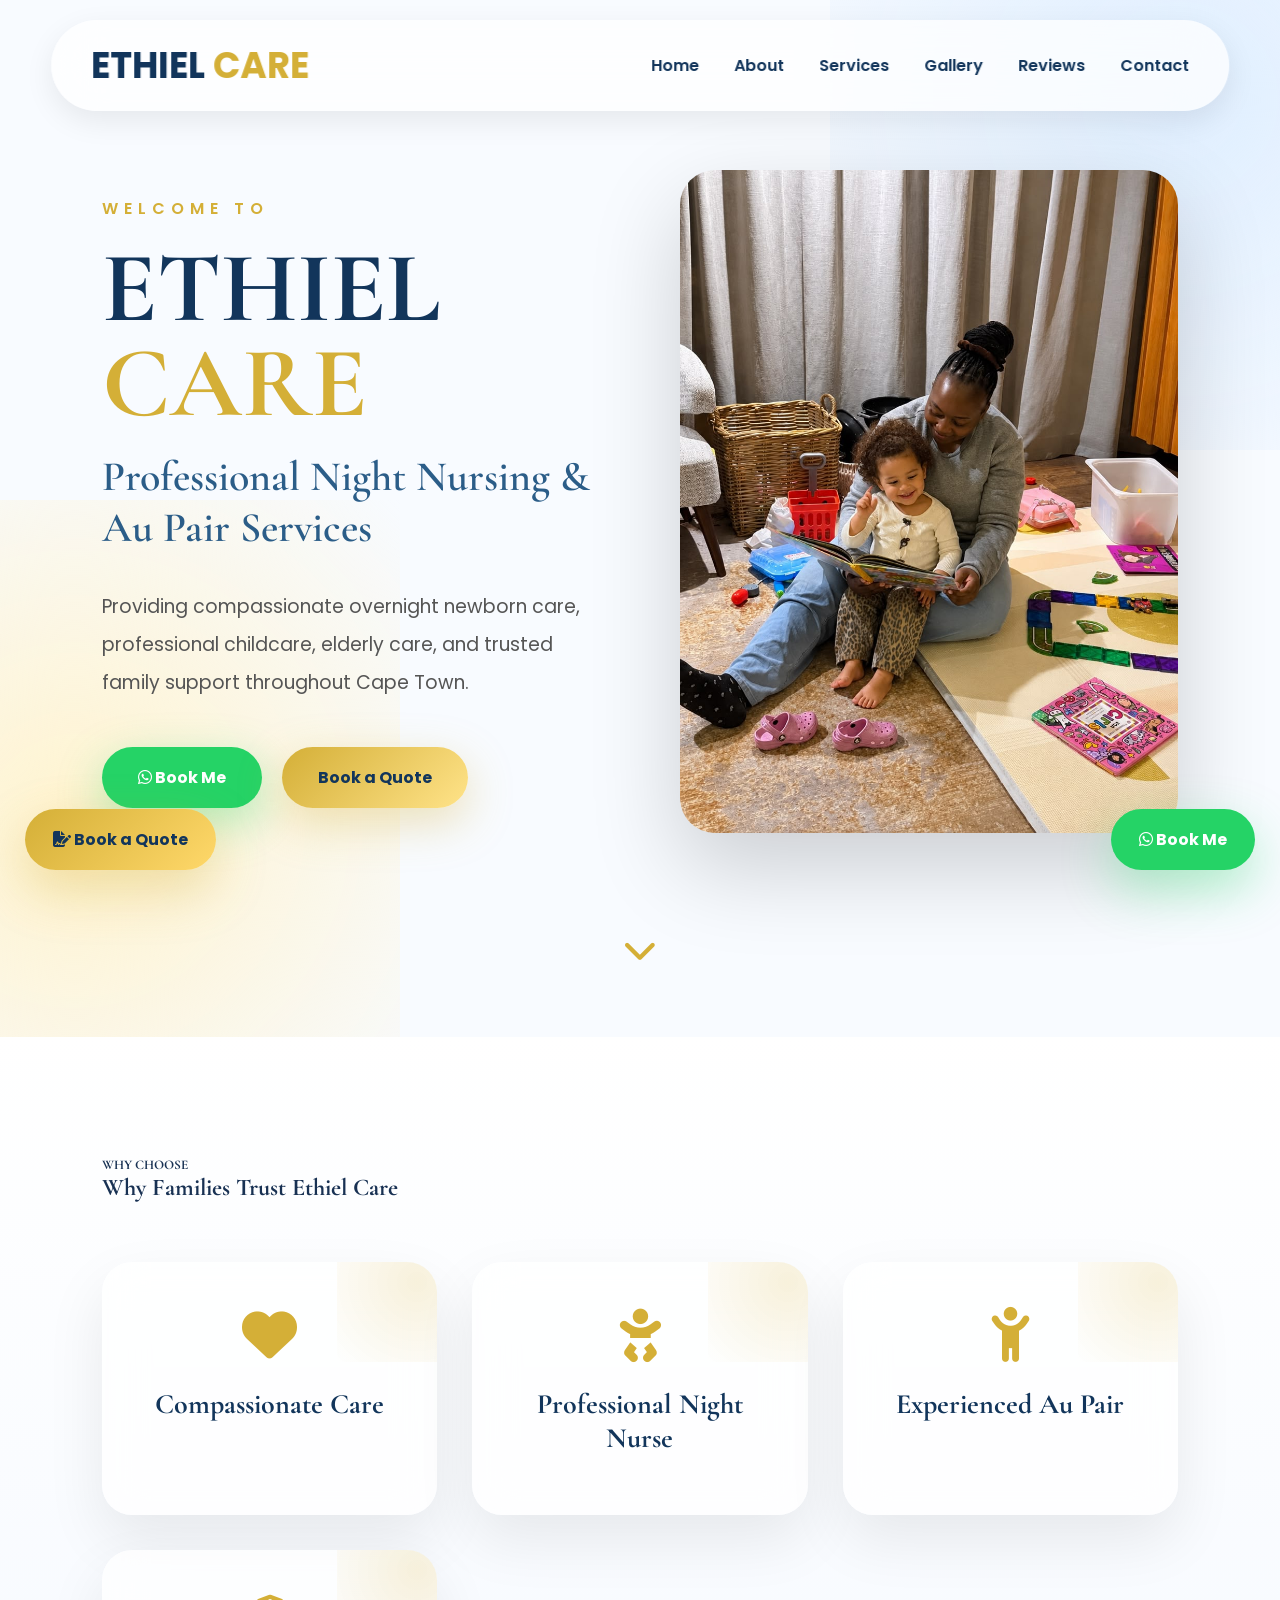
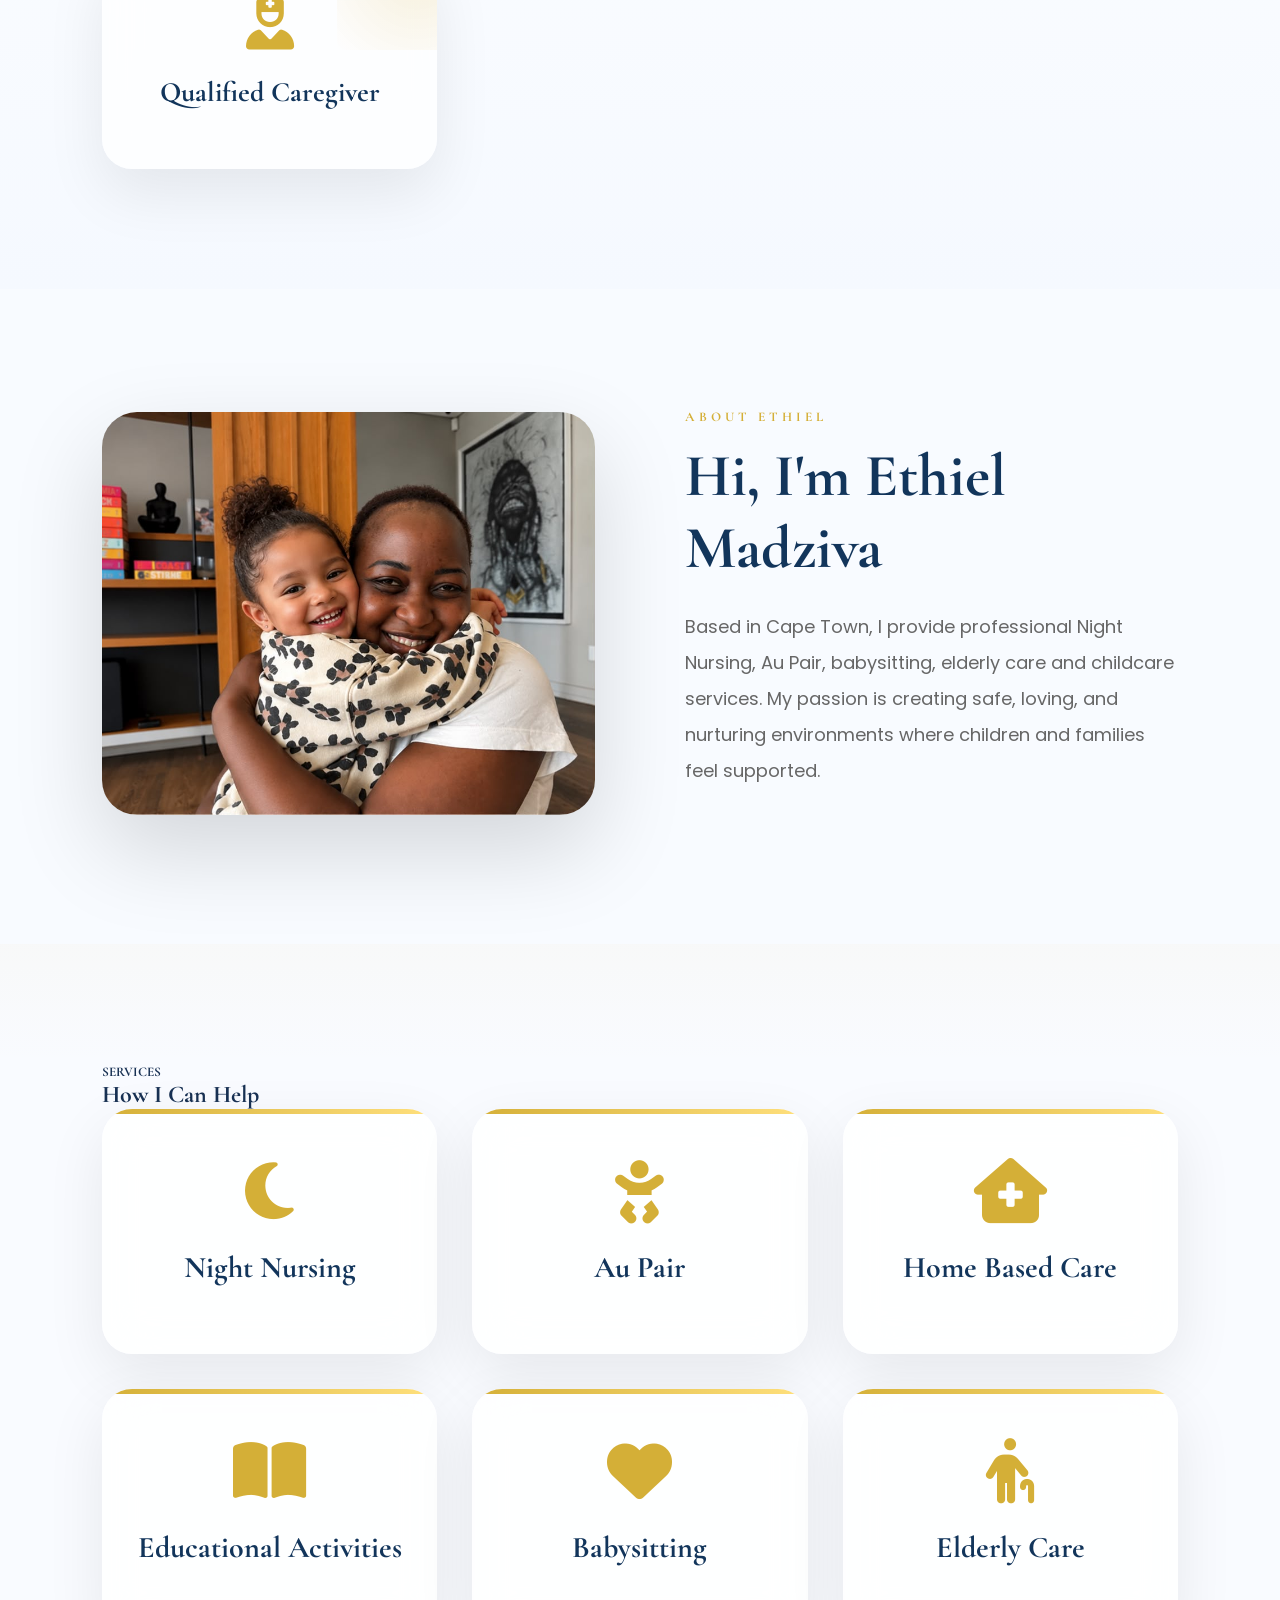
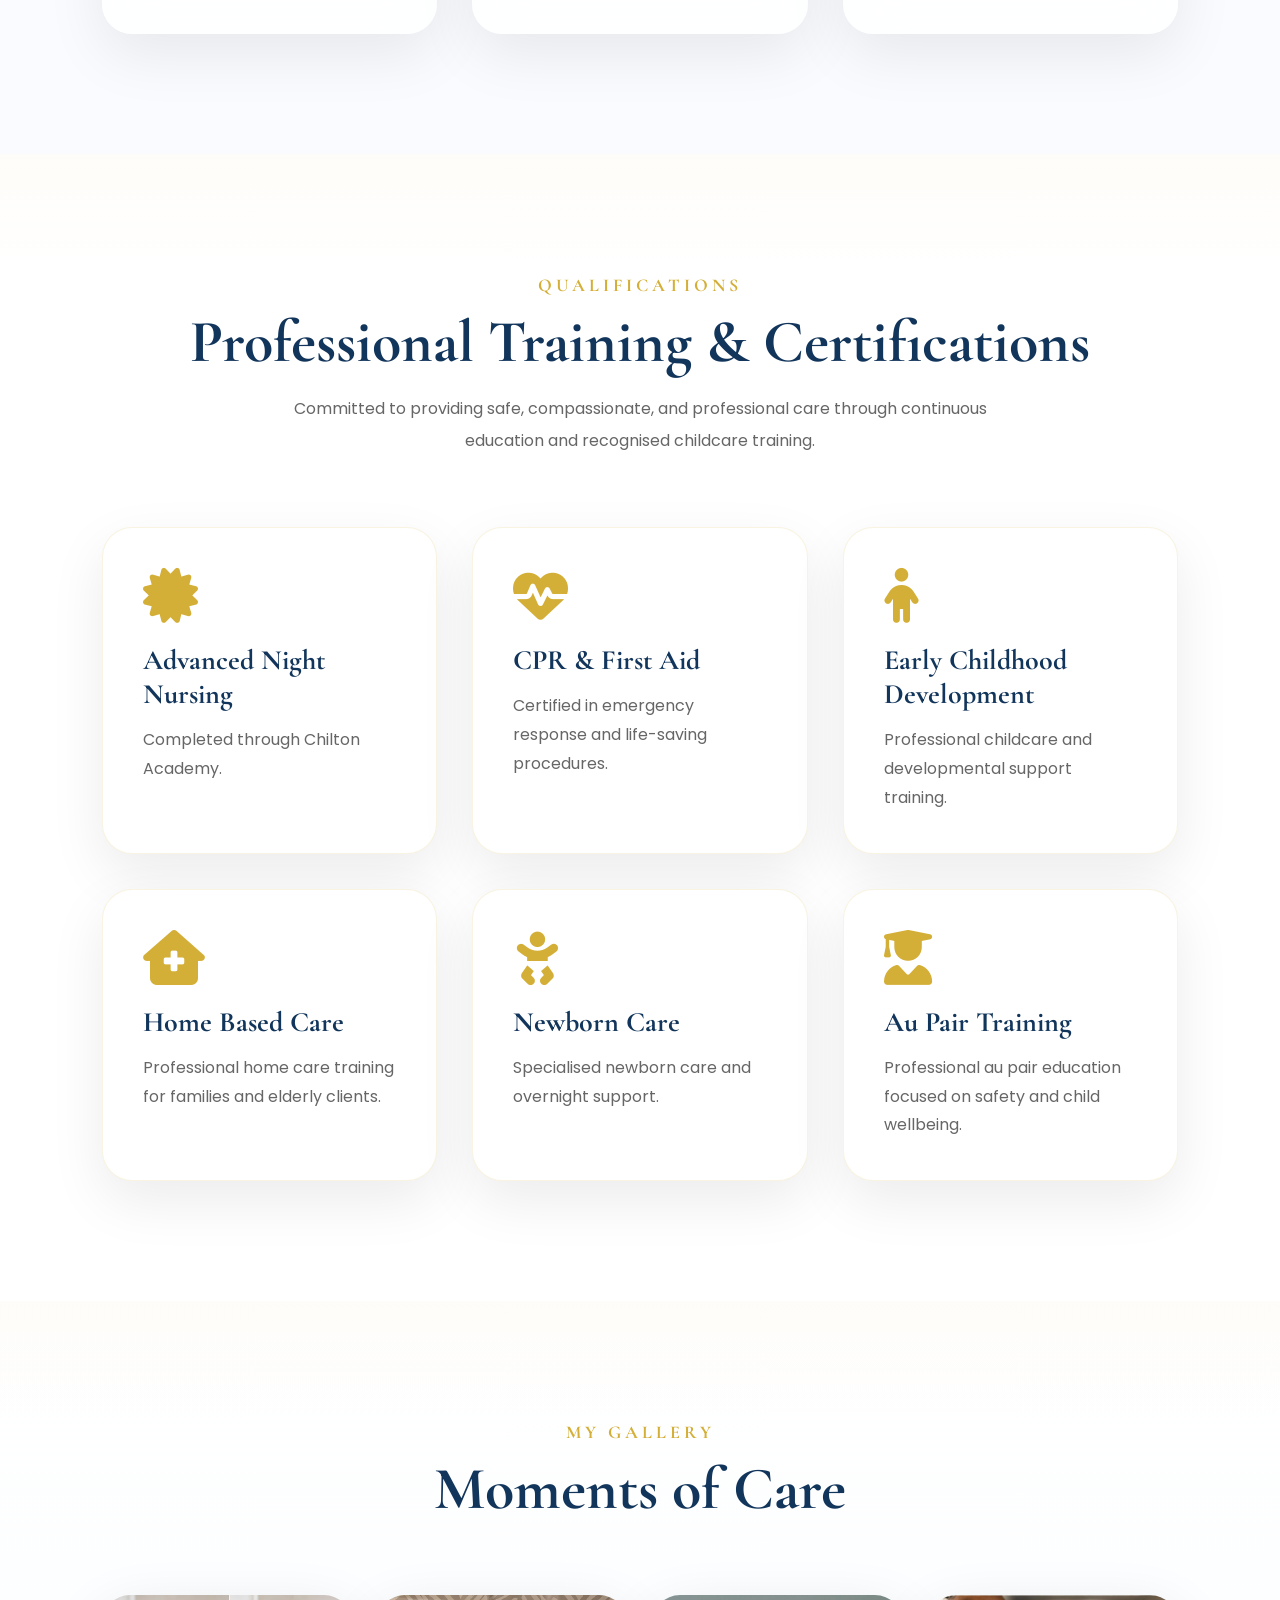
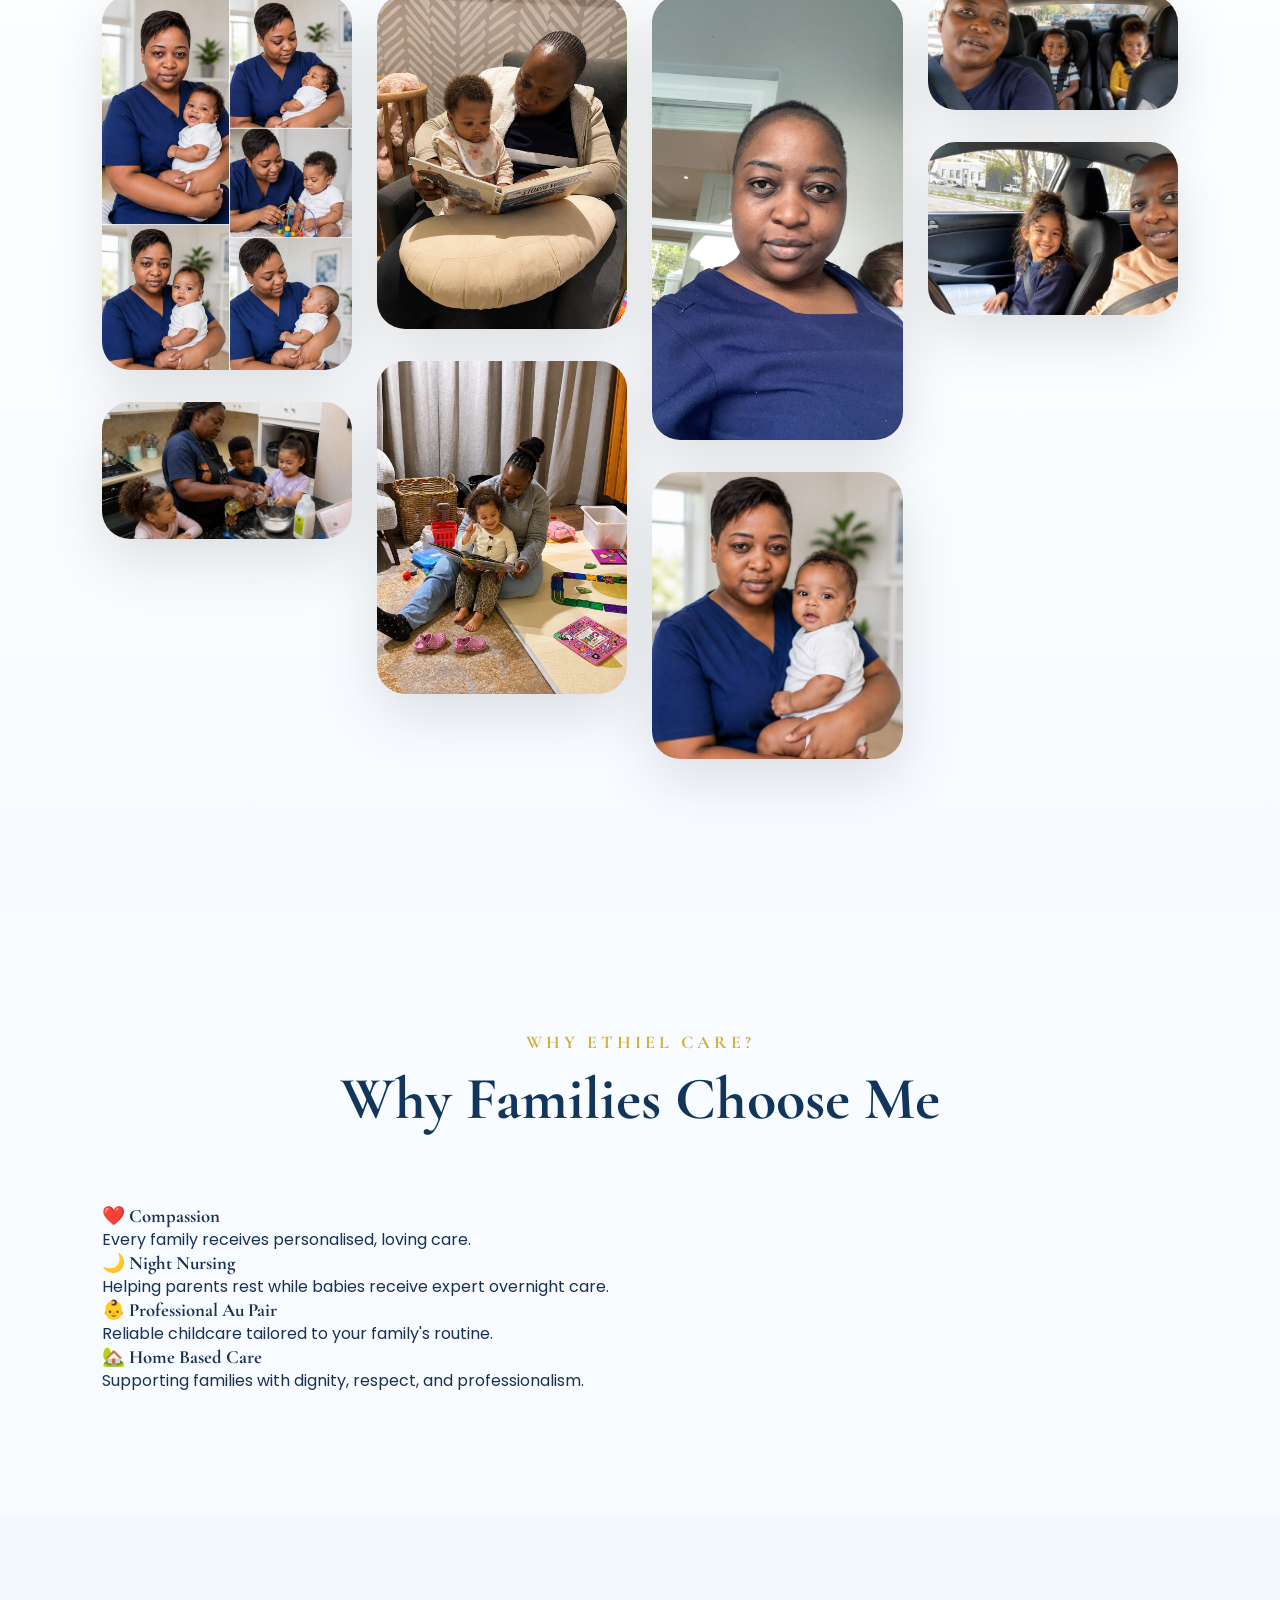
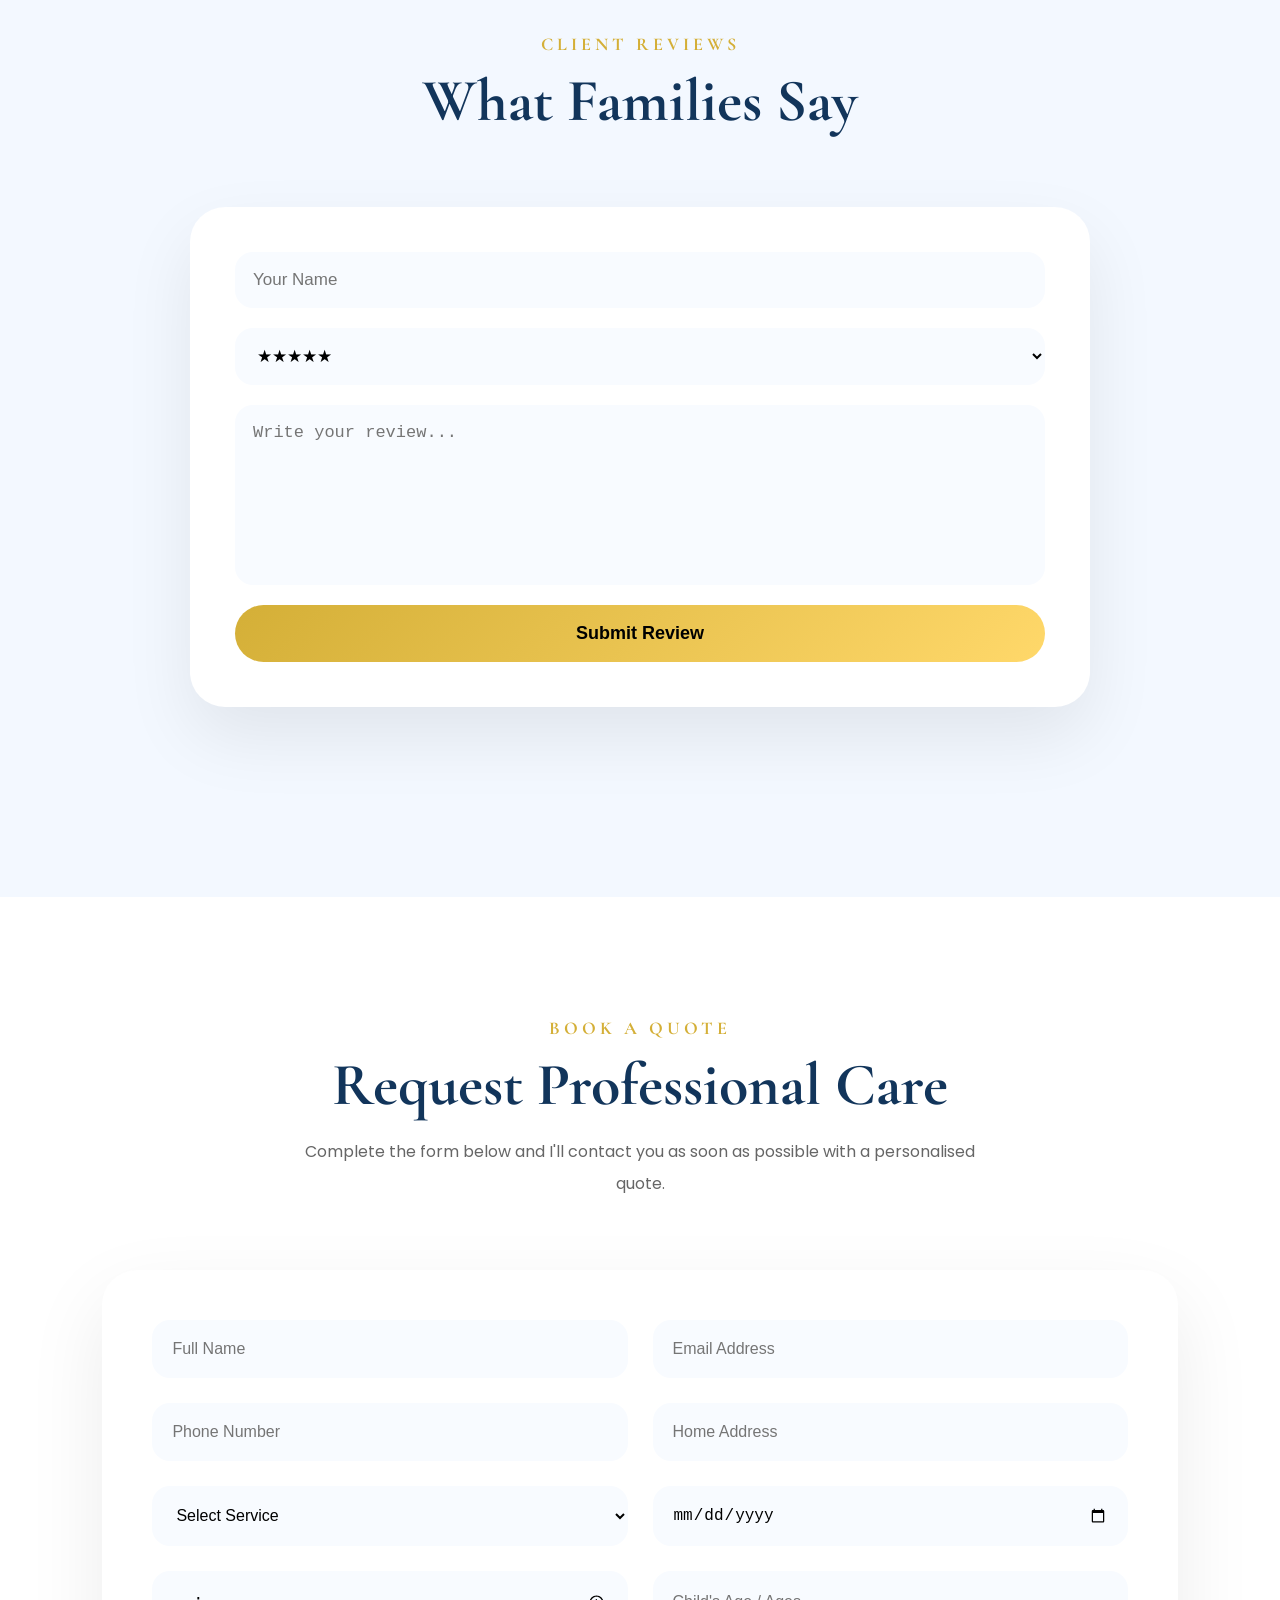
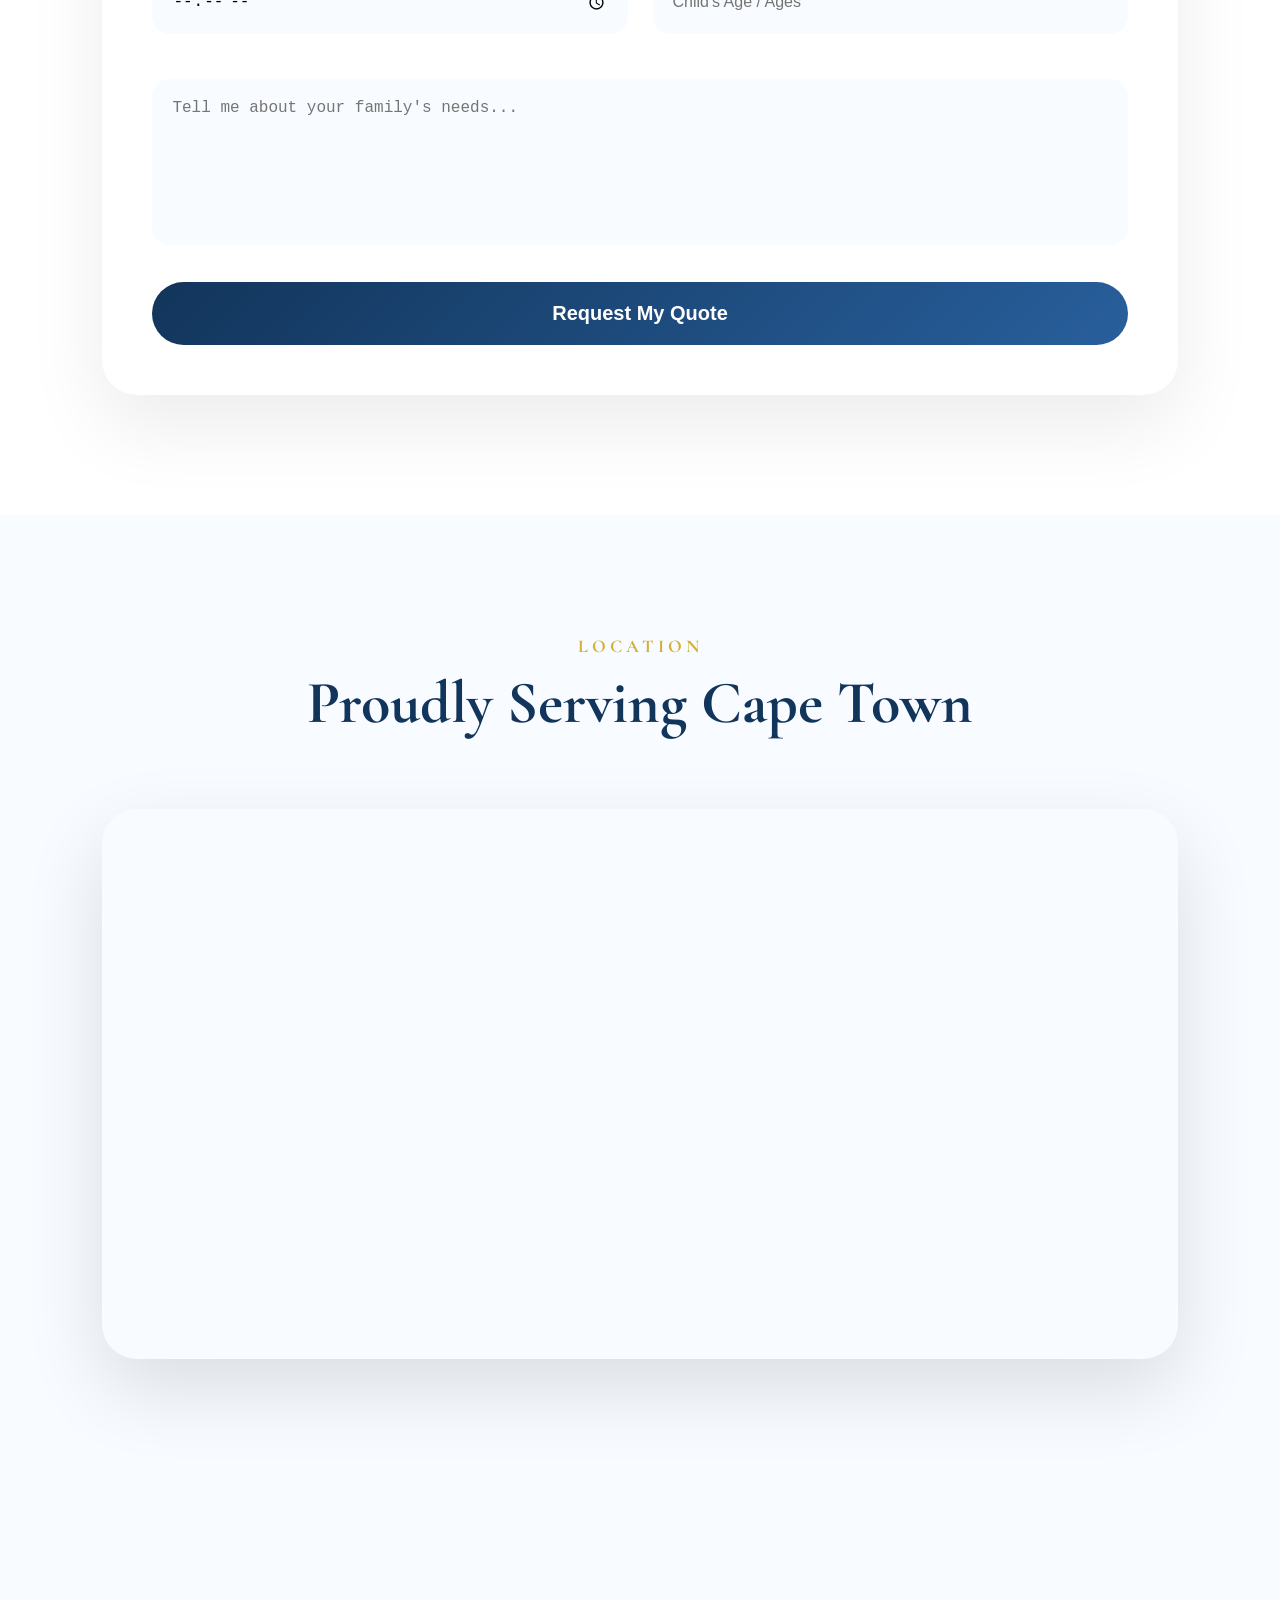
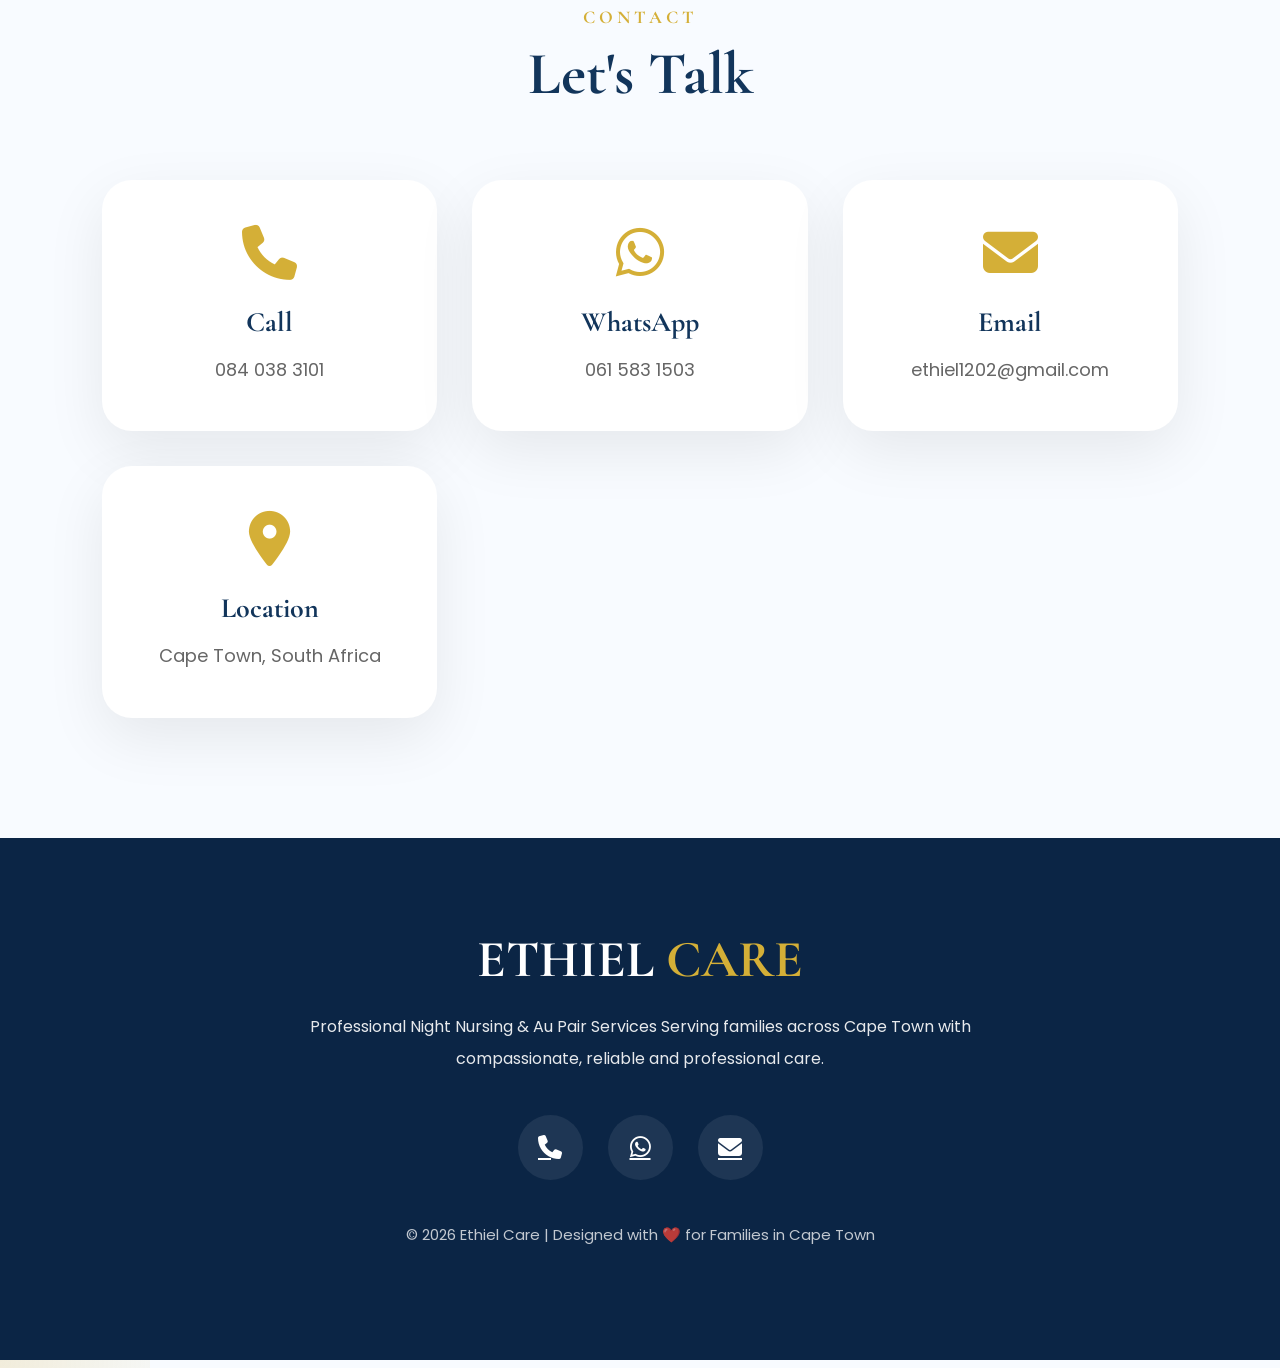
<file: index.html>
<!DOCTYPE html>
<html lang="en">

<head>

<meta charset="UTF-8">
<meta http-equiv="X-UA-Compatible" content="IE=edge">

<meta name="viewport"
content="width=device-width, initial-scale=1.0">

<title>Ethiel Care | Professional Night Nursing & Au Pair</title>

<meta name="description"
content="Professional Night Nurse & Au Pair services in Cape Town.">

<link rel="preconnect"
href="https://fonts.googleapis.com">

<link rel="preconnect"
href="https://fonts.gstatic.com"
crossorigin>

<link href="https://fonts.googleapis.com/css2?family=Poppins:wght@300;400;500;600;700&family=Cormorant+Garamond:wght@400;500;600;700&display=swap"
rel="stylesheet">

<link rel="stylesheet"
href="https://cdnjs.cloudflare.com/ajax/libs/font-awesome/6.7.2/css/all.min.css">

<link rel="stylesheet"
href="style.css">

</head>

<body>

<!-- NAVIGATION -->

<header>

<nav>

<div class="logo">

ETHIEL

<span>CARE</span>

</div>

<ul>

<li><a href="#home">Home</a></li>

<li><a href="#about">About</a></li>

<li><a href="#services">Services</a></li>

<li><a href="#gallery">Gallery</a></li>

<li><a href="#reviews">Reviews</a></li>

<li><a href="#contact">Contact</a></li>

</ul>

</nav>

</header>

<!-- HERO -->

<section class="hero">

<div class="hero-left">

<p class="welcome">

WELCOME TO

</p>

<h1>

ETHIEL

<span>CARE</span>

</h1>

<h2>

Professional Night Nursing

&

Au Pair Services

</h2>

<p class="hero-text">

Providing compassionate overnight newborn care,

professional childcare,

elderly care,

and trusted family support

throughout Cape Town.

</p>

<div class="buttons">

<a href="https://wa.me/27615831503"
class="whatsapp">

<i class="fab fa-whatsapp"></i>

Book Me

</a>

<a href="#quote"

class="quote">

Book a Quote

</a>

</div>

</div>

<div class="hero-right">

<img src="images/hero.jpg">

</div>

</section>

<!-- SCROLL -->

<div class="scroll">

<i class="fa-solid fa-chevron-down"></i>

</div>

<!-- WHY CHOOSE -->

<section class="choose">

<h5>

WHY CHOOSE

</h5>

<h2>

Why Families Trust

Ethiel Care

</h2>

<div class="choose-grid">

<div>

<i class="fa-solid fa-heart"></i>

<h3>

Compassionate

Care

</h3>

</div>

<div>

<i class="fa-solid fa-baby"></i>

<h3>

Professional

Night Nurse

</h3>

</div>

<div>

<i class="fa-solid fa-child-reaching"></i>

<h3>

Experienced

Au Pair

</h3>

</div>

<div>

<i class="fa-solid fa-user-nurse"></i>

<h3>

Qualified

Caregiver

</h3>

</div>

</div>

</section>

<!-- ABOUT -->

<section id="about"
class="about">

<div class="about-image">

<img src="images/about.jpg">

</div>

<div class="about-content">

<h5>

ABOUT ETHIEL

</h5>

<h2>

Hi,

I'm

Ethiel Madziva

</h2>

<p>

Based in Cape Town,

I provide professional Night Nursing,

Au Pair,

babysitting,

elderly care

and childcare services.

My passion is creating safe,

loving,

and nurturing environments

where children and families feel supported.

</p>

</div>

</section>

<!-- SERVICES -->

<section
id="services"
class="services">

<h5>

SERVICES

</h5>

<h2>

How I Can Help

</h2>

<div class="service-grid">

<div class="service">

<i class="fa-solid fa-moon"></i>

<h3>

Night Nursing

</h3>

</div>

<div class="service">

<i class="fa-solid fa-baby"></i>

<h3>

Au Pair

</h3>

</div>

<div class="service">

<i class="fa-solid fa-house-medical"></i>

<h3>

Home Based Care

</h3>

</div>

<div class="service">

<i class="fa-solid fa-book-open"></i>

<h3>

Educational Activities

</h3>

</div>

<div class="service">

<i class="fa-solid fa-heart"></i>

<h3>

Babysitting

</h3>

</div>

<div class="service">

<i class="fa-solid fa-person-cane"></i>

<h3>

Elderly Care

</h3>

</div>

</div>

</section>
<!-- QUALIFICATIONS -->

<section id="qualifications" class="qualifications">

<div class="section-title">

<h5>QUALIFICATIONS</h5>

<h2>Professional Training & Certifications</h2>

<p>
Committed to providing safe, compassionate, and professional care through continuous education and recognised childcare training.
</p>

</div>

<div class="qualification-grid">

<div class="qualification-card">

<i class="fa-solid fa-certificate"></i>

<h3>Advanced Night Nursing</h3>

<p>Completed through Chilton Academy.</p>

</div>

<div class="qualification-card">

<i class="fa-solid fa-heart-pulse"></i>

<h3>CPR & First Aid</h3>

<p>Certified in emergency response and life-saving procedures.</p>

</div>

<div class="qualification-card">

<i class="fa-solid fa-child"></i>

<h3>Early Childhood Development</h3>

<p>Professional childcare and developmental support training.</p>

</div>

<div class="qualification-card">

<i class="fa-solid fa-house-medical"></i>

<h3>Home Based Care</h3>

<p>Professional home care training for families and elderly clients.</p>

</div>

<div class="qualification-card">

<i class="fa-solid fa-baby"></i>

<h3>Newborn Care</h3>

<p>Specialised newborn care and overnight support.</p>

</div>

<div class="qualification-card">

<i class="fa-solid fa-user-graduate"></i>

<h3>Au Pair Training</h3>

<p>Professional au pair education focused on safety and child wellbeing.</p>

</div>

</div>

</section>

<!-- GALLERY -->

<section id="gallery" class="gallery">

<div class="section-title">

<h5>MY GALLERY</h5>

<h2>Moments of Care</h2>

</div>

<div class="gallery-grid">

<img src="images/gallery1.jpg" alt="Ethiel Care">

<img src="images/gallery2.jpg" alt="Ethiel Care">

<img src="images/gallery3.jpg" alt="Ethiel Care">

<img src="images/gallery4.jpg" alt="Ethiel Care">

<img src="images/gallery5.jpg" alt="Ethiel Care">

<img src="images/gallery6.jpg" alt="Ethiel Care">

<img src="images/gallery7.jpg" alt="Ethiel Care">

<img src="images/gallery8.jpg" alt="Ethiel Care">

</div>

</section>

<!-- WHY CHOOSE ME -->

<section class="why">

<div class="section-title">

<h5>WHY ETHIEL CARE?</h5>

<h2>Why Families Choose Me</h2>

</div>

<div class="why-grid">

<div>

<h3>❤️ Compassion</h3>

<p>Every family receives personalised, loving care.</p>

</div>

<div>

<h3>🌙 Night Nursing</h3>

<p>Helping parents rest while babies receive expert overnight care.</p>

</div>

<div>

<h3>👶 Professional Au Pair</h3>

<p>Reliable childcare tailored to your family's routine.</p>

</div>

<div>

<h3>🏡 Home Based Care</h3>

<p>Supporting families with dignity, respect, and professionalism.</p>

</div>

</div>

</section>

<!-- REVIEW SECTION -->

<section id="reviews" class="reviews">

<div class="section-title">

<h5>CLIENT REVIEWS</h5>

<h2>What Families Say</h2>

</div>

<form id="reviewForm">

<input
type="text"
id="name"
placeholder="Your Name"
required>

<select id="rating">

<option value="5">★★★★★</option>

<option value="4">★★★★☆</option>

<option value="3">★★★☆☆</option>

<option value="2">★★☆☆☆</option>

<option value="1">★☆☆☆☆</option>

</select>

<textarea
id="message"
placeholder="Write your review..."
required></textarea>

<button type="submit">

Submit Review

</button>

</form>

<div id="reviewsContainer"></div>

</section>
<!-- BOOK A QUOTE -->

<section id="quote" class="quote-section">

<div class="section-title">

<h5>BOOK A QUOTE</h5>

<h2>Request Professional Care</h2>

<p>
Complete the form below and I'll contact you as soon as possible with a personalised quote.
</p>

</div>

<form id="quoteForm" class="quote-form">

<div class="input-grid">

<input
type="text"
id="fullName"
placeholder="Full Name"
required>

<input
type="email"
id="email"
placeholder="Email Address"
required>

<input
type="tel"
id="phone"
placeholder="Phone Number"
required>

<input
type="text"
id="address"
placeholder="Home Address">

</div>

<div class="input-grid">

<select id="service">

<option value="">Select Service</option>

<option>Night Nursing</option>

<option>Au Pair</option>

<option>Babysitting</option>

<option>Home Based Care</option>

<option>Elderly Care</option>

</select>

<input
type="date"
id="date">

<input
type="time"
id="time">

<input
type="text"
id="children"
placeholder="Child's Age / Ages">

</div>

<textarea
id="notes"
placeholder="Tell me about your family's needs..."
rows="7"></textarea>

<button type="submit">

Request My Quote

</button>

</form>

</section>

<!-- LOCATION -->

<section class="location">

<div class="section-title">

<h5>LOCATION</h5>

<h2>Proudly Serving Cape Town</h2>

</div>

<iframe
src="https://www.google.com/maps?q=Cape%20Town,%20South%20Africa&output=embed"
loading="lazy"
allowfullscreen>
</iframe>

</section>

<!-- CONTACT -->

<section id="contact" class="contact">

<div class="section-title">

<h5>CONTACT</h5>

<h2>Let's Talk</h2>

</div>

<div class="contact-grid">

<div class="contact-card">

<i class="fa-solid fa-phone"></i>

<h3>Call</h3>

<p>084 038 3101</p>

</div>

<div class="contact-card">

<i class="fa-brands fa-whatsapp"></i>

<h3>WhatsApp</h3>

<p>061 583 1503</p>

</div>

<div class="contact-card">

<i class="fa-solid fa-envelope"></i>

<h3>Email</h3>

<p>ethiel1202@gmail.com</p>

</div>

<div class="contact-card">

<i class="fa-solid fa-location-dot"></i>

<h3>Location</h3>

<p>Cape Town, South Africa</p>

</div>

</div>

</section>

<!-- FLOATING BUTTONS -->

<a
href="https://wa.me/27615831503"
target="_blank"
class="floating-whatsapp">

<i class="fab fa-whatsapp"></i>

Book Me

</a>

<a
href="#quote"
class="floating-quote">

<i class="fa-solid fa-file-signature"></i>

Book a Quote

</a>

<!-- FOOTER -->

<footer>

<h2>

ETHIEL <span>CARE</span>

</h2>

<p>

Professional Night Nursing & Au Pair Services

Serving families across Cape Town with compassionate, reliable and professional care.

</p>

<div class="footer-icons">

<a href="tel:0840383101">

<i class="fa-solid fa-phone"></i>

</a>

<a href="https://wa.me/27615831503">

<i class="fab fa-whatsapp"></i>

</a>

<a href="mailto:ethiel1202@gmail.com">

<i class="fa-solid fa-envelope"></i>

</a>

</div>

<p class="copyright">

© 2026 Ethiel Care | Designed with ❤️ for Families in Cape Town

</p>

</footer>

<script type="module" src="firebase.js"></script>
<script src="script.js"></script>

</body>
</html>
</file>
<file: style.css>
/*==================================
 ETHIEL CARE
 Luxury Website
==================================*/

*{
margin:0;
padding:0;
box-sizing:border-box;
}

html{
scroll-behavior:smooth;
}

body{
font-family:'Poppins',sans-serif;
background:#f8fbff;
color:#183153;
overflow-x:hidden;
}

/* GOOGLE FONTS */
h1,h2,h3,h4,h5{
font-family:'Cormorant Garamond',serif;
}

/*=====================
BACKGROUND
======================*/

body::before{

content:"";

position:fixed;

width:700px;

height:700px;

background:radial-gradient(circle,#dfeeff,transparent);

right:-250px;

top:-250px;

z-index:-2;

animation:move1 12s infinite alternate;

}

body::after{

content:"";

position:fixed;

width:650px;

height:650px;

background:radial-gradient(circle,#fff3cf,transparent);

left:-250px;

bottom:-250px;

z-index:-2;

animation:move2 14s infinite alternate;

}

@keyframes move1{

100%{

transform:translate(-150px,120px);

}

}

@keyframes move2{

100%{

transform:translate(150px,-120px);

}

}

/*=====================
NAVIGATION
======================*/

header{

position:fixed;

top:20px;

left:50%;

transform:translateX(-50%);

width:92%;

max-width:1450px;

z-index:9999;

}

nav{

background:rgba(255,255,255,.75);

backdrop-filter:blur(25px);

padding:18px 40px;

border-radius:70px;

display:flex;

justify-content:space-between;

align-items:center;

box-shadow:0 20px 60px rgba(0,0,0,.08);

}

.logo{

font-size:36px;

font-weight:700;

color:#12355B;

}

.logo span{

color:#D4AF37;

}

nav ul{

display:flex;

gap:35px;

list-style:none;

}

nav a{

text-decoration:none;

color:#12355B;

font-weight:600;

transition:.4s;

}

nav a:hover{

color:#D4AF37;

}

/*=====================
HERO
======================*/

.hero{

min-height:100vh;

display:grid;

grid-template-columns:1fr 1fr;

align-items:center;

gap:80px;

padding:170px 8% 100px;

}

.hero-left{

animation:fadeLeft 1.2s;

}

.welcome{

letter-spacing:6px;

color:#D4AF37;

font-weight:600;

margin-bottom:20px;

}

.hero h1{

font-size:100px;

line-height:.95;

margin-bottom:20px;

color:#12355B;

}

.hero h1 span{

color:#D4AF37;

}

.hero h2{

font-size:42px;

font-weight:600;

margin-bottom:35px;

color:#2b5d88;

}

.hero-text{

font-size:19px;

line-height:2;

color:#555;

max-width:620px;

margin-bottom:45px;

}

.buttons{

display:flex;

gap:20px;

flex-wrap:wrap;

}

.whatsapp{

background:#25D366;

color:white;

padding:18px 36px;

border-radius:60px;

text-decoration:none;

font-weight:700;

box-shadow:0 15px 45px rgba(37,211,102,.35);

transition:.35s;

}

.whatsapp:hover{

transform:translateY(-8px);

}

.quote{

background:linear-gradient(135deg,#D4AF37,#FFE389);

padding:18px 36px;

border-radius:60px;

color:#12355B;

font-weight:700;

text-decoration:none;

transition:.35s;

box-shadow:0 15px 45px rgba(212,175,55,.35);

}

.quote:hover{

transform:translateY(-8px);

}

/*=====================
IMAGE
======================*/

.hero-right{

display:flex;

justify-content:center;

}

.hero-right img{

width:100%;

max-width:550px;

border-radius:35px;

box-shadow:0 35px 90px rgba(0,0,0,.18);

animation:floatImage 5s infinite ease-in-out;

}

@keyframes floatImage{

0%{

transform:translateY(0);

}

50%{

transform:translateY(-18px);

}

100%{

transform:translateY(0);

}

}

@keyframes fadeLeft{

from{

opacity:0;

transform:translateX(-80px);

}

to{

opacity:1;

transform:translateX(0);

}

}

/*=====================
SCROLL ICON
======================*/

.scroll{

display:flex;

justify-content:center;

font-size:34px;

color:#D4AF37;

margin-bottom:70px;

animation:bounce 2s infinite;

}

@keyframes bounce{

50%{

transform:translateY(12px);

}

}

/*=====================
SECTION TITLES
======================*/

section{

padding:120px 8%;

}

.section-title{

text-align:center;

margin-bottom:70px;

}

.section-title h5{

letter-spacing:4px;

color:#D4AF37;

font-size:18px;

margin-bottom:10px;

}

.section-title h2{

font-size:60px;

color:#12355B;

margin-bottom:15px;

}

.section-title p{

max-width:700px;

margin:auto;

line-height:2;

color:#666;

}
/*========================================
    WHY CHOOSE ETHIEL CARE
========================================*/

.choose{

background:linear-gradient(180deg,#ffffff,#f5f9ff);

}

.choose-grid{

display:grid;

grid-template-columns:repeat(auto-fit,minmax(250px,1fr));

gap:35px;

margin-top:60px;

}

.choose-grid div{

background:rgba(255,255,255,.75);

backdrop-filter:blur(20px);

padding:45px 30px;

border-radius:30px;

text-align:center;

box-shadow:0 25px 60px rgba(0,0,0,.08);

transition:.45s;

position:relative;

overflow:hidden;

}

.choose-grid div::before{

content:"";

position:absolute;

width:160px;

height:160px;

background:radial-gradient(circle,rgba(212,175,55,.18),transparent);

top:-60px;

right:-60px;

}

.choose-grid div:hover{

transform:translateY(-15px) scale(1.03);

box-shadow:0 35px 80px rgba(0,0,0,.15);

}

.choose-grid i{

font-size:55px;

color:#D4AF37;

margin-bottom:25px;

}

.choose-grid h3{

font-size:28px;

margin-bottom:15px;

color:#12355B;

}

.choose-grid p{

color:#666;

line-height:1.8;

}

/*========================================
            ABOUT
========================================*/

.about{

display:grid;

grid-template-columns:1fr 1fr;

gap:90px;

align-items:center;

}

.about-image{

position:relative;

}

.about-image img{

width:100%;

border-radius:35px;

box-shadow:0 35px 90px rgba(0,0,0,.15);

transition:.5s;

}

.about-image img:hover{

transform:scale(1.03);

}

.about-content h5{

color:#D4AF37;

letter-spacing:4px;

margin-bottom:15px;

}

.about-content h2{

font-size:60px;

margin-bottom:25px;

color:#12355B;

}

.about-content p{

font-size:18px;

line-height:2;

color:#666;

margin-bottom:35px;

}

.about-highlights{

display:grid;

grid-template-columns:repeat(2,1fr);

gap:20px;

margin-top:30px;

}

.about-highlights div{

background:white;

padding:25px;

border-radius:20px;

box-shadow:0 15px 35px rgba(0,0,0,.08);

font-weight:600;

color:#12355B;

}

/*========================================
            SERVICES
========================================*/

.services{

background:#f9fbff;

}

.service-grid{

display:grid;

grid-template-columns:repeat(auto-fit,minmax(300px,1fr));

gap:35px;

}

.service{

background:rgba(255,255,255,.85);

backdrop-filter:blur(25px);

padding:50px 35px;

border-radius:30px;

text-align:center;

transition:.45s;

box-shadow:0 20px 60px rgba(0,0,0,.08);

position:relative;

overflow:hidden;

}

.service::before{

content:"";

position:absolute;

top:0;

left:0;

width:100%;

height:5px;

background:linear-gradient(90deg,#D4AF37,#FFE07D);

}

.service:hover{

transform:translateY(-18px);

box-shadow:0 35px 80px rgba(0,0,0,.15);

}

.service i{

font-size:65px;

color:#D4AF37;

margin-bottom:25px;

transition:.4s;

}

.service:hover i{

transform:rotate(10deg) scale(1.15);

}

.service h3{

font-size:30px;

margin-bottom:18px;

color:#12355B;

}

.service p{

line-height:1.9;

color:#666;

}

/*========================================
          QUALIFICATIONS
========================================*/

.qualifications{

background:white;

}

.qualification-grid{

display:grid;

grid-template-columns:repeat(auto-fit,minmax(300px,1fr));

gap:35px;

}

.qualification-card{

background:#ffffff;

padding:40px;

border-radius:30px;

box-shadow:0 20px 55px rgba(0,0,0,.08);

transition:.45s;

border:1px solid rgba(212,175,55,.15);

}

.qualification-card:hover{

transform:translateY(-12px);

border-color:#D4AF37;

}

.qualification-card i{

font-size:55px;

color:#D4AF37;

margin-bottom:20px;

}

.qualification-card h3{

font-size:28px;

margin-bottom:15px;

color:#12355B;

}

.qualification-card p{

color:#666;

line-height:1.8;

}

/*========================================
        NICE SECTION DIVIDER
========================================*/

.services,
.qualifications,
.gallery,
.reviews,
.quote-section{

position:relative;

}

.services::before,
.qualifications::before,
.gallery::before{

content:"";

position:absolute;

top:0;

left:0;

width:100%;

height:120px;

background:linear-gradient(to bottom,rgba(212,175,55,.03),transparent);

pointer-events:none;

}
/*========================================
                GALLERY
========================================*/

.gallery{

background:linear-gradient(180deg,#ffffff,#f7fbff);

}

.gallery-grid{

column-count:4;

column-gap:25px;

}

.gallery-grid img{

width:100%;

margin-bottom:25px;

border-radius:28px;

cursor:pointer;

transition:.45s;

box-shadow:0 20px 60px rgba(0,0,0,.12);

break-inside:avoid;

}

.gallery-grid img:hover{

transform:scale(1.04);

box-shadow:0 35px 80px rgba(0,0,0,.18);

}

/*========================================
                REVIEWS
========================================*/

.reviews{

background:#f3f8ff;

}

#reviewForm{

max-width:900px;

margin:60px auto;

background:white;

padding:45px;

border-radius:35px;

box-shadow:0 30px 70px rgba(0,0,0,.08);

display:grid;

gap:20px;

}

#reviewForm input,
#reviewForm textarea,
#reviewForm select{

padding:18px;

border:none;

background:#f8fbff;

border-radius:18px;

font-size:17px;

outline:none;

transition:.35s;

}

#reviewForm input:focus,
#reviewForm textarea:focus,
#reviewForm select:focus{

box-shadow:0 0 0 3px rgba(212,175,55,.25);

}

#reviewForm textarea{

resize:none;

min-height:180px;

}

#reviewForm button{

padding:18px;

background:linear-gradient(135deg,#D4AF37,#FFD86A);

border:none;

border-radius:50px;

font-size:18px;

font-weight:700;

cursor:pointer;

transition:.4s;

}

#reviewForm button:hover{

transform:translateY(-5px);

}

#reviewsContainer{

display:grid;

grid-template-columns:repeat(auto-fit,minmax(340px,1fr));

gap:30px;

margin-top:70px;

}

.review{

background:white;

padding:35px;

border-radius:25px;

box-shadow:0 20px 60px rgba(0,0,0,.08);

transition:.4s;

}

.review:hover{

transform:translateY(-10px);

}

.review h3{

font-size:24px;

margin-bottom:12px;

color:#12355B;

}

.review .stars{

font-size:20px;

margin-bottom:15px;

}

.review p{

line-height:1.9;

color:#666;

}

/*========================================
             BOOK A QUOTE
========================================*/

.quote-section{

background:white;

}

.quote-form{

max-width:1100px;

margin:auto;

padding:50px;

background:white;

border-radius:35px;

box-shadow:0 30px 80px rgba(0,0,0,.08);

}

.input-grid{

display:grid;

grid-template-columns:repeat(2,1fr);

gap:25px;

margin-bottom:25px;

}

.quote-form input,
.quote-form textarea,
.quote-form select{

padding:20px;

border:none;

background:#f8fbff;

border-radius:18px;

font-size:16px;

outline:none;

}

.quote-form textarea{

width:100%;

margin-top:20px;

resize:none;

}

.quote-form button{

margin-top:30px;

width:100%;

padding:20px;

border:none;

border-radius:60px;

background:linear-gradient(135deg,#12355B,#285F9C);

color:white;

font-size:20px;

font-weight:700;

cursor:pointer;

transition:.4s;

}

.quote-form button:hover{

transform:translateY(-6px);

}

/*========================================
               LOCATION
========================================*/

.location iframe{

width:100%;

height:550px;

border:none;

border-radius:35px;

box-shadow:0 30px 80px rgba(0,0,0,.12);

}

/*========================================
               CONTACT
========================================*/

.contact{

background:#f8fbff;

}

.contact-grid{

display:grid;

grid-template-columns:repeat(auto-fit,minmax(280px,1fr));

gap:35px;

}

.contact-card{

background:white;

padding:45px;

border-radius:30px;

text-align:center;

box-shadow:0 20px 60px rgba(0,0,0,.08);

transition:.4s;

}

.contact-card:hover{

transform:translateY(-12px);

}

.contact-card i{

font-size:55px;

color:#D4AF37;

margin-bottom:25px;

}

.contact-card h3{

font-size:28px;

margin-bottom:15px;

color:#12355B;

}

.contact-card p{

font-size:18px;

color:#666;

line-height:1.8;

}

/*========================================
             FLOATING BUTTONS
========================================*/

.floating-whatsapp{

position:fixed;

right:25px;

bottom:30px;

padding:18px 28px;

background:#25D366;

color:white;

border-radius:60px;

text-decoration:none;

font-weight:700;

box-shadow:0 20px 50px rgba(37,211,102,.35);

z-index:9999;

transition:.35s;

}

.floating-whatsapp:hover{

transform:translateY(-6px);

}

.floating-quote{

position:fixed;

left:25px;

bottom:30px;

padding:18px 28px;

background:linear-gradient(135deg,#D4AF37,#FFD86A);

color:#12355B;

border-radius:60px;

text-decoration:none;

font-weight:700;

box-shadow:0 20px 50px rgba(212,175,55,.35);

z-index:9999;

transition:.35s;

}

.floating-quote:hover{

transform:translateY(-6px);

}

/*========================================
                 FOOTER
========================================*/

footer{

background:#0B2545;

padding:90px 8%;

text-align:center;

color:white;

}

footer h2{

font-size:52px;

margin-bottom:20px;

}

footer h2 span{

color:#D4AF37;

}

footer p{

max-width:700px;

margin:20px auto;

line-height:2;

opacity:.9;

}

.footer-icons{

display:flex;

justify-content:center;

gap:25px;

margin:40px 0;

}

.footer-icons a{

width:65px;

height:65px;

border-radius:50%;

background:rgba(255,255,255,.08);

display:flex;

justify-content:center;

align-items:center;

color:white;

font-size:24px;

transition:.4s;

}

.footer-icons a:hover{

background:#D4AF37;

color:#12355B;

transform:translateY(-8px);

}

.copyright{

margin-top:40px;

font-size:15px;

opacity:.75;

}

/*========================================
             MOBILE
========================================*/

@media(max-width:992px){

.hero,
.about{

grid-template-columns:1fr;

text-align:center;

}

.hero h1{

font-size:68px;

}

.hero h2{

font-size:32px;

}

.hero-right{

margin-top:40px;

}

.gallery-grid{

column-count:2;

}

.input-grid{

grid-template-columns:1fr;

}

nav ul{

display:none;

}

}

@media(max-width:768px){

.gallery-grid{

column-count:1;

}

.hero{

padding-top:140px;

}

.hero h1{

font-size:52px;

}

.hero h2{

font-size:26px;

}

.buttons{

justify-content:center;

}

.floating-whatsapp,
.floating-quote{

padding:14px 18px;

font-size:14px;

}

section{

padding:80px 6%;

}

.section-title h2{

font-size:42px;

}

}
/*==========================
SCROLL ANIMATION
==========================*/

.hidden{

opacity:0;

transform:translateY(80px);

transition:1s;

}

.show{

opacity:1;

transform:translateY(0);

}

/*==========================
LIGHTBOX
==========================*/

.lightbox{

position:fixed;

left:0;

top:0;

width:100%;

height:100%;

background:rgba(0,0,0,.9);

display:flex;

justify-content:center;

align-items:center;

z-index:999999;

}

.lightbox img{

max-width:90%;

max-height:90%;

border-radius:25px;

}

.close-lightbox{

position:absolute;

top:30px;

right:40px;

font-size:50px;

color:white;

cursor:pointer;

}

/*==========================
TOP BUTTON
==========================*/

.top-button{

position:fixed;

right:30px;

bottom:110px;

width:60px;

height:60px;

border:none;

border-radius:50%;

background:#12355B;

color:white;

font-size:22px;

cursor:pointer;

opacity:0;

pointer-events:none;

transition:.4s;

box-shadow:0 20px 50px rgba(0,0,0,.2);

}

.show-top{

opacity:1;

pointer-events:auto;

}
/*=========================
SUCCESS POPUP
=========================*/

.success-popup{

position:fixed;

left:0;

top:0;

width:100%;

height:100%;

background:rgba(0,0,0,.65);

display:flex;

justify-content:center;

align-items:center;

z-index:999999;

}

.popup-card{

background:white;

padding:50px;

border-radius:30px;

text-align:center;

max-width:450px;

animation:popup .4s;

}

.popup-card i{

font-size:70px;

color:#25D366;

margin-bottom:20px;

}

.popup-card button{

margin-top:25px;

padding:15px 40px;

border:none;

border-radius:50px;

background:#12355B;

color:white;

cursor:pointer;

}

@keyframes popup{

from{

opacity:0;

transform:scale(.8);

}

to{

opacity:1;

transform:scale(1);

}

}

/*=========================
PARTICLES
=========================*/

.particles{

position:fixed;

left:0;

top:0;

width:100%;

height:100%;

pointer-events:none;

overflow:hidden;

z-index:-1;

}

.particles span{

position:absolute;

bottom:-30px;

width:10px;

height:10px;

background:#D4AF37;

border-radius:50%;

opacity:.25;

animation:floatParticle linear infinite;

}

@keyframes floatParticle{

to{

transform:translateY(-120vh);

}

}

/*=========================
MOUSE GLOW
=========================*/

.mouse-glow{

position:fixed;

width:300px;

height:300px;

background:radial-gradient(circle,
rgba(212,175,55,.18),
transparent);

pointer-events:none;

transform:translate(-50%,-50%);

z-index:-1;

}

/*=========================
BUTTON RIPPLE
=========================*/

button,
.quote,
.whatsapp{

position:relative;

overflow:hidden;

}

.ripple{

position:absolute;

background:rgba(255,255,255,.45);

border-radius:50%;

transform:scale(0);

animation:ripple .7s linear;

}

@keyframes ripple{

to{

transform:scale(4);

opacity:0;

}

}
</file>
